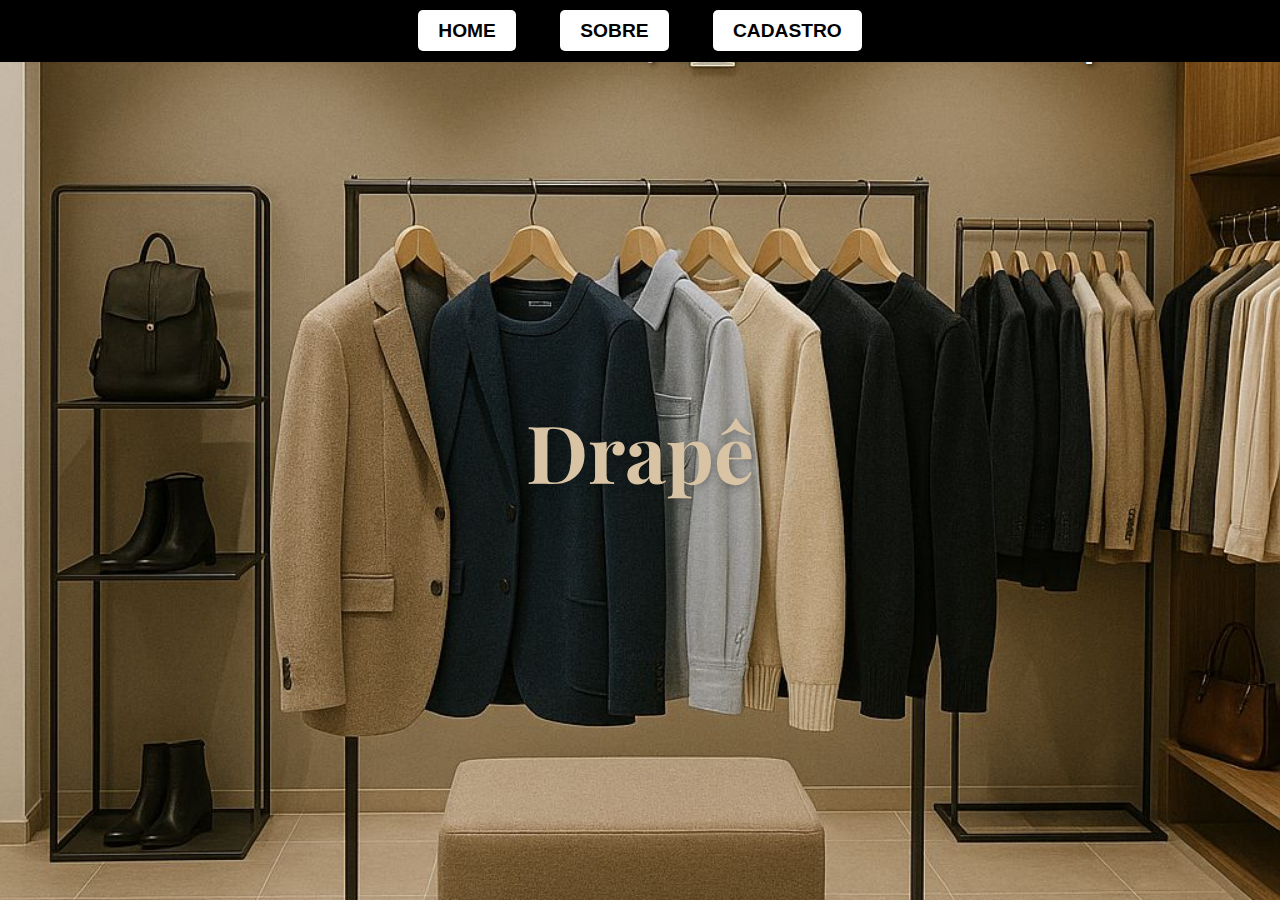
<file: index.html>
<!DOCTYPE html>
<html lang="pt-BR">
<head>
  <meta charset="UTF-8">
  <title>Drapê</title>
  <link rel="stylesheet" href="style.css">
  <link href="https://fonts.googleapis.com/css2?family=Playfair+Display:wght@700&display=swap" rel="stylesheet">
</head>
<body>
  <nav>
    <a href="index.html">Home</a>
    <a href="sobre.html">Sobre</a>
    <a href="cadastro.html">Cadastro</a>
  </nav>

  <div class="hero-container">
    <div class="message">
      As melhores tendências da moda, com estilo e conforto para você
    </div>

    <div class="store-name">
        Drapê
      </div>
  
      <img src="Drapê.jpg" alt="Loja Drapê" class="hero-image">
    </div>
  
  </body>
  </html>
</file>
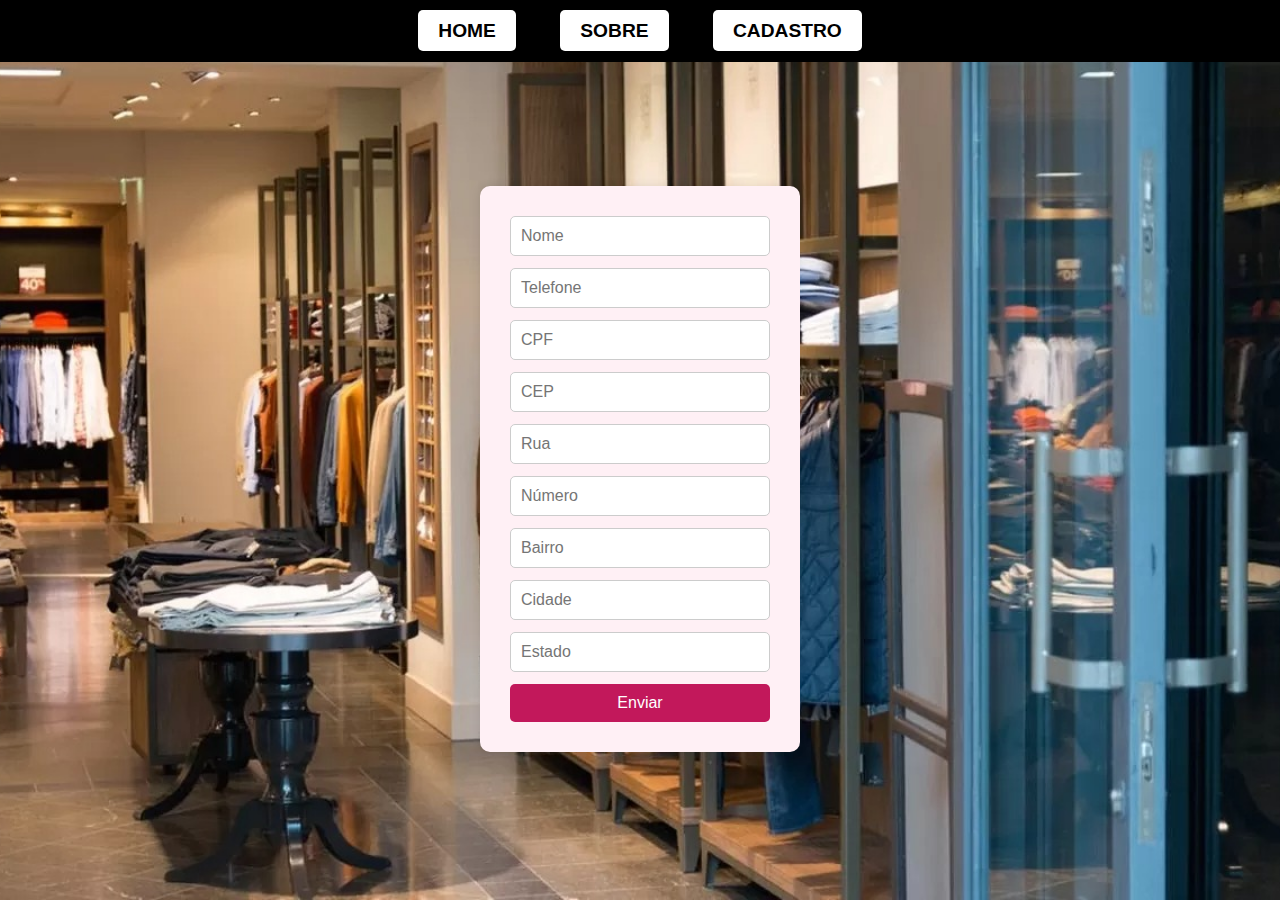
<file: cadastro.html>
<!DOCTYPE html>
<html lang="pt-BR">
<head>
    <meta charset="UTF-8">
    <title>Loja de Roupas - Cadastro</title>
    <link rel="stylesheet" href="style.css">
<body>
  <nav>
    <a href="index.html">Home</a>
    <a href="sobre.html">Sobre</a>
    <a href="cadastro.html">Cadastro</a>
  </nav>
  <h1>Cadastro de Cliente</h1>
  <form id="cadastroForm">
    <input type="text" name="nome" placeholder="Nome" required>
    <input type="tel" name="telefone" placeholder="Telefone" required>
    <input type="text" name="cpf" placeholder="CPF" required>
    <input type="text" name="cep" placeholder="CEP" required>
    <input type="text" name="rua" placeholder="Rua" required>
    <input type="text" name="numero" placeholder="Número" required>
    <input type="text" name="bairro" placeholder="Bairro" required>
    <input type="text" name="cidade" placeholder="Cidade" required>
    <input type="text" name="estado" placeholder="Estado" required>
    <button type="submit">Enviar</button>
  </form>

  <script src="controller.js"></script>
</body>
</html>
</file>
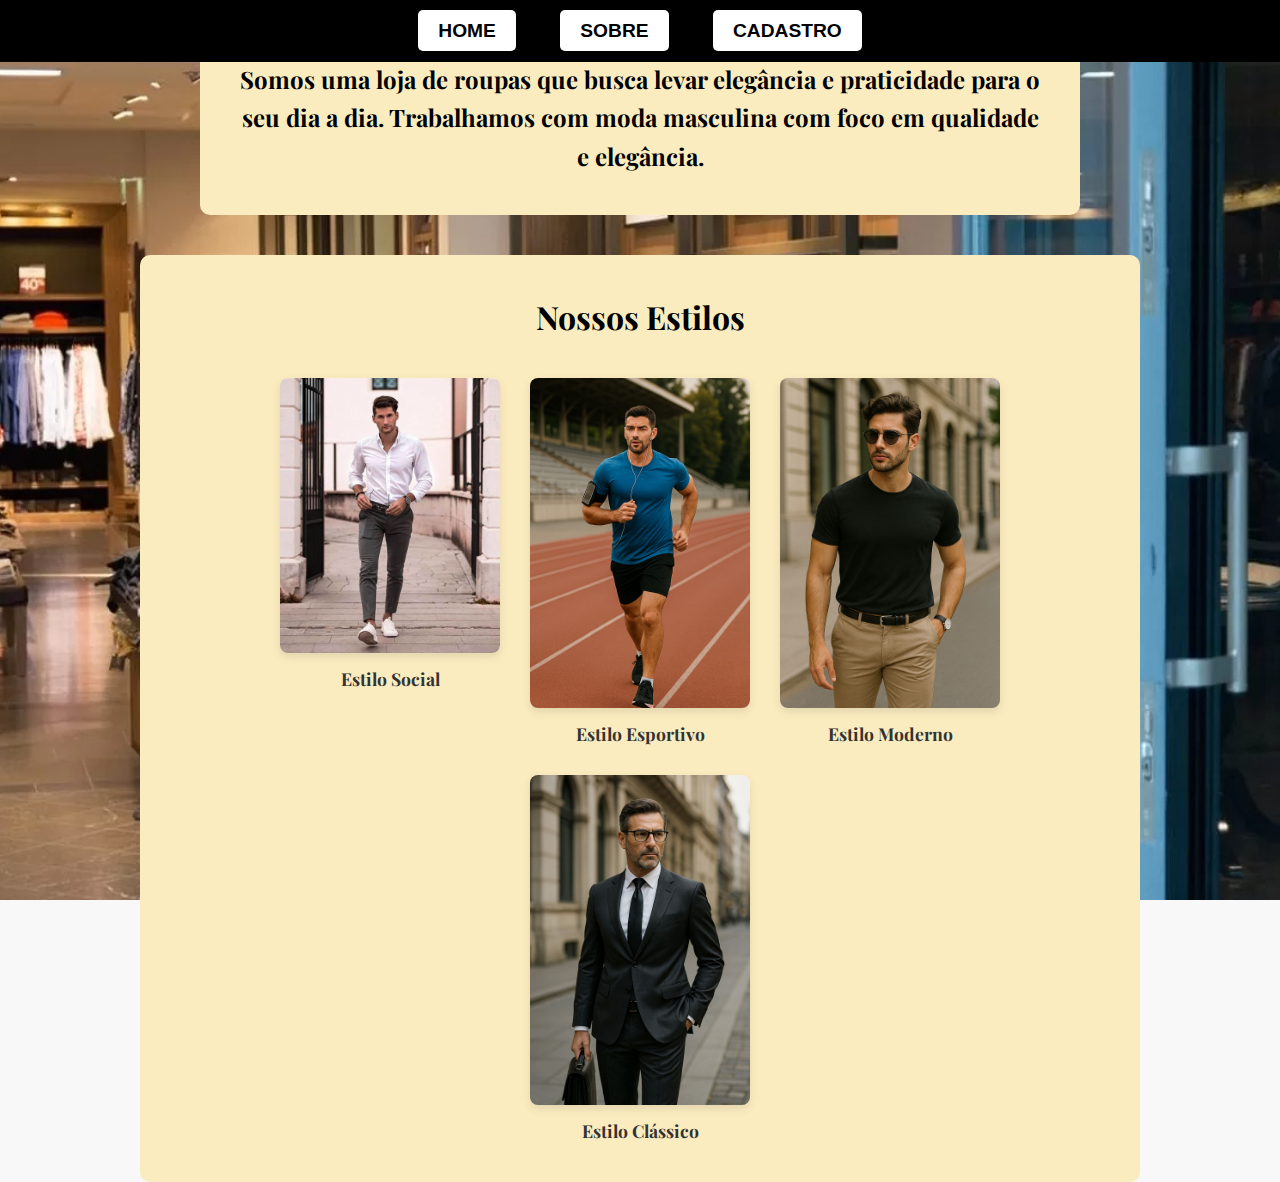
<file: sobre.html>
<!DOCTYPE html>
<html lang="pt-BR">
<head>
  <meta charset="UTF-8">
  <title>Sobre - Draprê</title>

  <link rel="stylesheet" href="style.css">

  <link href="https://fonts.googleapis.com/css2?family=Playfair+Display:wght@400;700&display=swap" rel="stylesheet">
</head>
<body>

  <nav>
    <a href="index.html">Home</a>
    <a href="sobre.html">Sobre</a>
    <a href="cadastro.html">Cadastro</a>
  </nav>

  <div class="sobre-container">
    <p class="texto-sobre">
      Somos uma loja de roupas que busca levar elegância e praticidade para o seu dia a dia. Trabalhamos com moda masculina com foco em qualidade e elegância.
    </p>
  </div>

  <section class="estilos-container">
  <h2 class="estilos-titulo">Nossos Estilos</h2>

  <div class="estilos-grid">
    <div class="estilo-item">
      <img src="social.jpg" alt="Estilo Social">
      <p>Estilo Social</p>
    </div>
    <div class="estilo-item">
      <img src="esportivo.jpg" alt="Estilo Esportivo">
      <p>Estilo Esportivo</p>
    </div>
    <div class="estilo-item">
        <img src="moderno.jpg" alt="Estilo Moderno">
        <p>Estilo Moderno</p>
      </div>
      <div class="estilo-item">
        <img src="classico.jpg" alt="Estilo Clássico">
        <p>Estilo Clássico</p>
      </div>
    </div>
  </section>

</body>
</html>
</file>
<file: style.css>
body {
    font-family: 'Segoe UI', sans-serif;
    background-color: #fdfdfd;
    color: #333;
    margin: 0;
    padding: 0;
    height: 100vh;
    display: flex;
    flex-direction: column;
  }
  
  nav {
    padding: 20px;
    background-color: #ffe6ef;
    text-align: center;
  }
  
  nav a {
    margin: 0 10px;
    text-decoration: none;
    color: #c2185b;
    font-weight: bold;
  }
  
  h1 {
    color: #880e4f;
    text-align: center;
  }
  
  form {
    margin: auto;
    display: flex;
    flex-direction: column;
    align-items: center;
    background-color: #fff0f5;
    padding: 30px;
    border-radius: 10px;
    box-shadow: 0 0 10px rgba(0, 0, 0, 0.1);
    width: 320px;
  }
  
  input {
    width: 100%;
    padding: 10px;
    margin-bottom: 12px;
    border: 1px solid #ccc;
    border-radius: 5px;
    font-size: 1em;
  }
  
  button {
    width: 100%;
    padding: 10px;
    background-color: #c2185b;
    color: white;
    border: none;
    border-radius: 5px;
    font-size: 1em;
    cursor: pointer;
  }
  
  button:hover {
    background-color: #ad1457;
  }
  
  .destacado {
    text-align: center;
    font-size: 1.5em;
    font-weight: bold;
    color: #880e4f;
    margin: 40px auto;
    max-width: 800px;
    line-height: 1.6;
  }
  
  .imagem-loja {
    display: block;
    margin: 30px auto;
    width: 80%;
    max-width: 800px;
    border-radius: 10px;
    box-shadow: 0 0 15px rgba(0,0,0,0.2);
  }
  
  * {
    margin: 0;
    padding: 0;
    box-sizing: border-box;
  }
  
  body, html {
    height: 100%;
    font-family: Arial, sans-serif;
  }
  
  .hero-container {
    position: relative;
    width: 100%;
    height: 100vh;
    overflow: hidden;
  }
  
  .hero-image {
    width: 100%;
    height: 100%;
    object-fit: cover;
  }
  
  .message {
    position: absolute;
    top: 20px;
    width: 100%;
    text-align: center;
    font-size: 2.5em;
    font-weight: bold;
    color: white;
    text-shadow: 2px 2px 5px rgba(0, 0, 0, 0.7);
    z-index: 10;
  }
  
  nav {
    position: absolute;
    top: 0;
    width: 100%;
    padding: 20px 0;
    background-color: black;
    text-align: center;
    z-index: 20;
  }
  
  nav a {
    margin: 0 20px;
    text-decoration: none;
    background-color: white;
    color: black;
    font-weight: bold;
    font-size: 1.2em;
    padding: 10px 20px;
    border-radius: 5px;
    transition: 0.3s ease;
    box-shadow: 0 2px 5px rgba(0,0,0,0.3);
  }
  
  nav a:hover {
    background-color: #f1f1f1;
    color: #c2185b;
  }
  
  nav a {
    margin: 0 20px;
    text-decoration: none;
    background-color: white;
    color: black;
    font-weight: bold;
    font-size: 1.2em;
    padding: 10px 20px;
    border-radius: 5px;
    transition: 0.3s ease;
    box-shadow: 0 2px 5px rgba(0,0,0,0.3);
    text-transform: uppercase;
  }
  
  .store-name {
    position: absolute;
    top: 50%;
    left: 50%;
    transform: translate(-50%, -50%);
    font-size: 5em;
    font-weight: bold;
    color: white;
    text-shadow: 4px 4px 10px rgba(0, 0, 0, 0.7);
    z-index: 10;
  }
  
  .store-name {
    position: absolute;
    top: 50%;
    left: 50%;
    transform: translate(-50%, -50%);
    font-family: 'Playfair Display', serif;
    font-size: 5em;
    font-weight: 700;
    color: #d8c3a5;
    text-shadow: 2px 2px 8px rgba(0, 0, 0, 0.3);
    z-index: 10;
  }
  
  .sobre-container {
    padding: 40px 20px;
    background-color: #fff;
    text-align: center;
  }
  
  .sobre-titulo {
    font-size: 2em;
    margin-bottom: 20px;
    color: #000;
    font-family: 'Playfair Display', serif;
  }
  
  .texto-sobre {
    color: black;
    font-family: 'Playfair Display', serif;
    font-size: 1.5em;
    font-weight: bold;
    max-width: 800px;
    margin: 0 auto;
    line-height: 1.6;
  }
  
  body {
    margin: 0;
    padding: 0;
    font-family: Arial, sans-serif;
    background-color: #f8f8f8;
    min-height: 100vh;
  }
  
  .sobre-container {
    display: flex;
    flex-direction: column;
    justify-content: flex-start;
    align-items: center;
    padding-top: 120px;
    padding-left: 20px;
    padding-right: 20px;
    text-align: center;
  }
  
  .sobre-titulo {
    font-size: 2em;
    margin-bottom: 20px;
    color: #000;
    font-family: 'Playfair Display', serif;
  }
  
  .texto-sobre {
    color: black;
    font-family: 'Playfair Display', serif;
    font-size: 1.5em;
    font-weight: bold;
    max-width: 800px;
    line-height: 1.6;
  }
  
  .estilos-container {
    padding: 60px 20px;
    text-align: center;
    background-color: #f4f4f4;
  }
  
  .estilos-titulo {
    font-size: 2em;
    margin-bottom: 40px;
    font-family: 'Playfair Display', serif;
    color: #000;
  }
  
  .estilos-grid {
    display: flex;
    flex-wrap: wrap;
    justify-content: center;
    gap: 30px;
  }
  
  .estilo-item {
    width: 220px;
  }
  
  .estilo-item img {
    width: 100%;
    height: auto;
    border-radius: 8px;
    box-shadow: 0 4px 10px rgba(0, 0, 0, 0.1);
  }
  
  .estilo-item p {
    margin-top: 10px;
    font-size: 1.1em;
    font-weight: bold;
    font-family: 'Playfair Display', serif;
    color: #333;
  }
  
  body {
    margin: 0;
    padding: 0;
    font-family: Arial, sans-serif;
    background-image: url("img.fundo-sobre.jpg");
    background-size: cover;
    background-position: center;
    background-repeat: no-repeat;
    min-height: 100vh;
  }
  
  .sobre-container, .estilos-container {
    background-color: rgba(255, 255, 255, 0.85);
    padding: 40px;
    border-radius: 10px;
    margin: 20px;
  }
  
  .sobre-container,
  .estilos-container {
    background-color: #fbecc0;
    padding: 40px;
    border-radius: 10px;
    margin: 20px auto;
    max-width: 1000px;
  }
</file>
